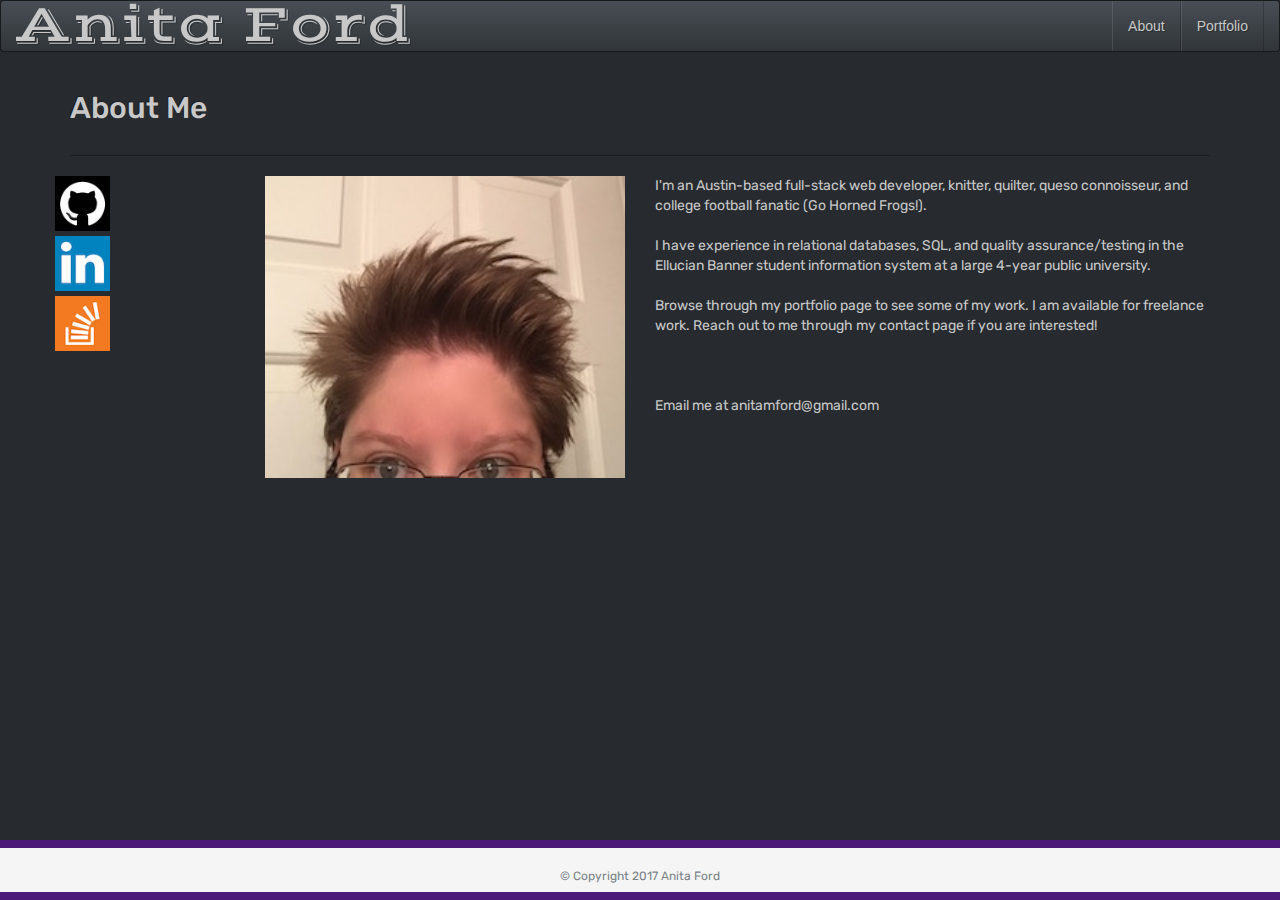
<file: index.html>
<!DOCTYPE html>
<html lang="en-us">
<head>

	<!-- Heroku Link:  https://stark-reef-29253.herokuapp.com/ -->
	<meta charset="utf-8">
	<meta name="viewport" content="width=device-width, initial-scale=1.0">
	<link rel="stylesheet" type="text/css" href="assets/css/reset.css">	
	

	<link rel="stylesheet" type="text/css" href="assets/css/bootstrap-theme.css">	
	<link rel="stylesheet" type="text/css" href="assets/css/animations.css">	
	
	<link rel="stylesheet" type="text/css" href="assets/css/custom.css">	
	

	<link href="https://fonts.googleapis.com/css?family=Rubik|Vast+Shadow" rel="stylesheet">

	<link rel="apple-touch-icon" sizes="57x57" href="./assets/images/favicon/apple-icon-57x57.png">
	<link rel="apple-touch-icon" sizes="60x60" href="./assets/images/favicon/apple-icon-60x60.png">
	<link rel="apple-touch-icon" sizes="72x72" href="./assets/images/favicon/apple-icon-72x72.png">
	<link rel="apple-touch-icon" sizes="76x76" href="./assets/images/favicon/apple-icon-76x76.png">
	<link rel="apple-touch-icon" sizes="114x114" href="./assets/images/favicon/apple-icon-114x114.png">
	<link rel="apple-touch-icon" sizes="120x120" href="./assets/images/favicon/apple-icon-120x120.png">
	<link rel="apple-touch-icon" sizes="144x144" href="./assets/images/favicon/apple-icon-144x144.png">
	<link rel="apple-touch-icon" sizes="152x152" href="./assets/images/favicon/apple-icon-152x152.png">
	<link rel="apple-touch-icon" sizes="180x180" href="./assets/images/favicon/apple-icon-180x180.png">
	<link rel="icon" type="image/png" sizes="192x192"  href="./assets/images/favicon/android-icon-192x192.png">
	<link rel="icon" type="image/png" sizes="32x32" href="./assets/images/favicon/favicon-32x32.png">
	<link rel="icon" type="image/png" sizes="96x96" href="./assets/images/favicon/favicon-96x96.png">
	<link rel="icon" type="image/png" sizes="16x16" href="./assets/images/favicon/favicon-16x16.png">
	<link rel="manifest" href="./assets/images/favicon/manifest.json">
	<meta name="msapplication-TileColor" content="#ffffff">
	<meta name="msapplication-TileImage" content="./assets/images/favicon/ms-icon-144x144.png">
	<meta name="theme-color" content="#ffffff">

	<title>Anita Ford Portfolio</title>

	
</head>
<body>

<div id="wrap">





<nav class="navbar navbar-default">
  <div class="container-fluid">
    <!-- Brand and toggle get grouped for better mobile display -->
    <div class="navbar-header">
      <a class="navbar-brand" >Anita Ford</a>
    </div>

    <!-- Collect the nav links, forms, and other content for toggling -->
    <div class="collapse navbar-collapse" id="bs-example-navbar-collapse-1">
      <ul class="nav navbar-nav navbar-right">
        <li role="presentation"><a href="index.html">About</a></li>
  		<li role="presentation"><a href="portfolio.html">Portfolio</a></li>
      </ul>
    </div><!-- /.navbar-collapse -->
  </div><!-- /.container-fluid -->
</nav>


<div class="container">

	<div class="row">
		<div class="col-md-12">
			<h2>About Me</h2>
		</div>
	</div>
	<hr>

	<div class="row">
		<div class="col-md-1">
			<div class="row">
				<a href="https://github.com/afordfa" target="_blank">
					<img class="contact-buttons" id="git-img" src="assets/images/git4.jpg" alt="Github">
				</a>
			</div>
			<div class="row">
				<a href="https://www.linkedin.com/in/anita-ford-36aaa5115" target="_blank">
					<img class="contact-buttons" src="assets/images/linkedIn.png" alt="LinkedIn">
				</a>
			</div>
			<div class="row">
				<a href="http://stackexchange.com/users/9925505/anita-ford" target="_blank">
					<img class="contact-buttons" src="assets/images/stackOverflow.png" alt="Stack Overflow">
				</a>
			</div>
		</div>
		<div class="col-md-1"></div>
		<div class="col-md-4">
			<img id="headshot" src="assets/images/me.jpg" alt="AnitaFordHeadshot">
		</div>
		<div class="col-md-6">
			<p id="introduction">
				I'm an Austin-based full-stack web developer, knitter, quilter, queso connoisseur, and college football fanatic (<em>Go Horned Frogs!</em>). <br>
				<br>
				I have experience in relational databases, SQL, and quality assurance/testing in the Ellucian Banner student information system at a large 4-year public university. <br>
				<br>
				Browse through my portfolio page to see some of my work. I am available for freelance work. Reach out to me through my contact page if you are interested!
			</p>
			<p id="contact-info">
				Email me at anitamford@gmail.com
			</p>
		</div>
	</div>


</div>

</div> 


<footer id="footer">
      <div class="container">
        <p class="text-muted">© Copyright 2017 Anita Ford</p>
      </div>
</footer>

			
				<!-- <footer class="footer">© Copyright 2017 Anita Ford</footer> -->



</body>
</html>
</file>
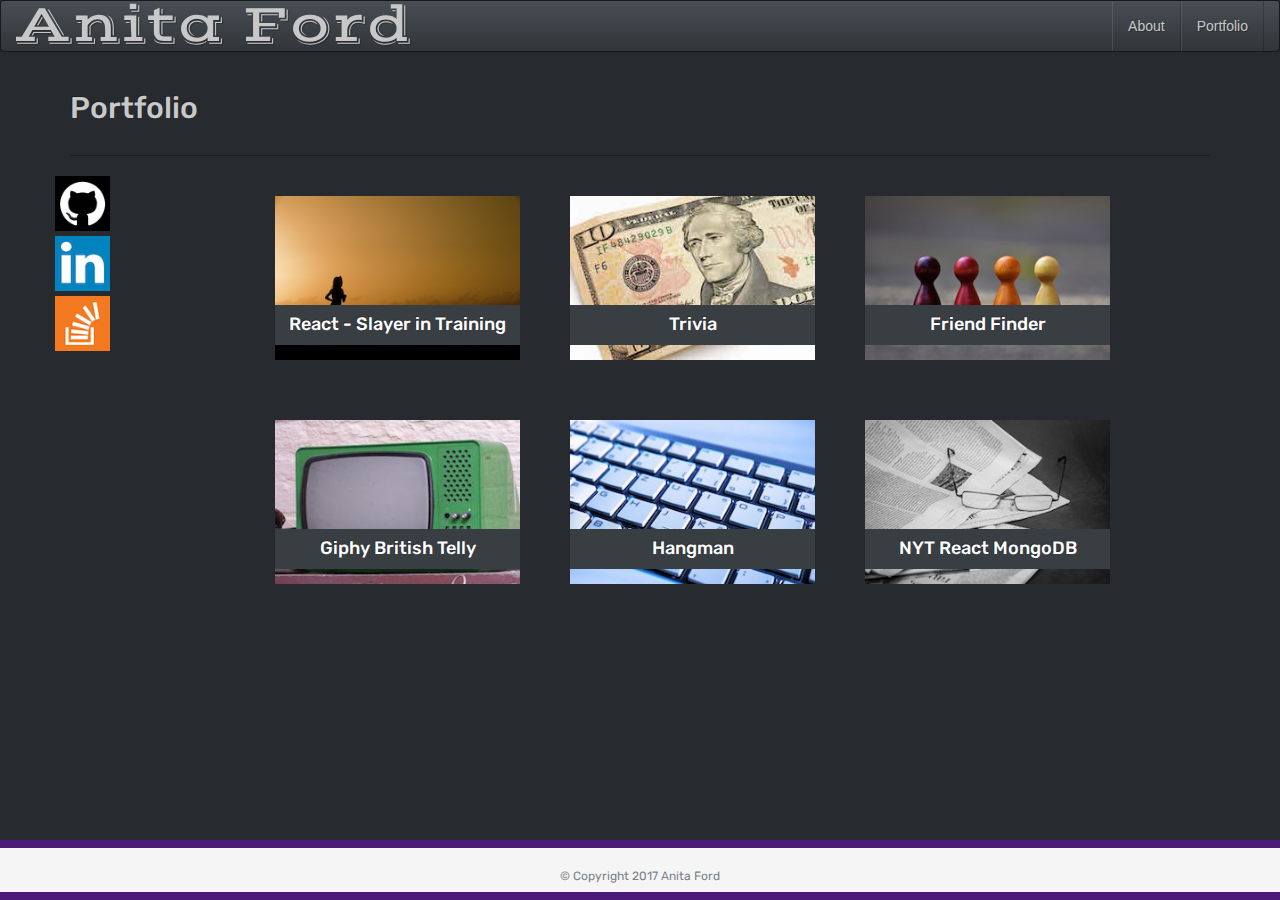
<file: portfolio.html>
<!DOCTYPE html>
<html lang="en-us">
<head>
	<meta charset="utf-8">
	<meta name="viewport" content="width=device-width, initial-scale=1.0">
	<link rel="stylesheet" type="text/css" href="assets/css/reset.css">	
	
	<!-- Latest compiled and minified CSS -->
<!-- 	<link rel="stylesheet" href="https://maxcdn.bootstrapcdn.com/bootstrap/3.3.7/css/bootstrap.min.css" integrity="sha384-BVYiiSIFeK1dGmJRAkycuHAHRg32OmUcww7on3RYdg4Va+PmSTsz/K68vbdEjh4u" crossorigin="anonymous"> -->

	<!-- Optional theme -->
<!-- 	<link rel="stylesheet" href="https://maxcdn.bootstrapcdn.com/bootstrap/3.3.7/css/bootstrap-theme.min.css" integrity="sha384-rHyoN1iRsVXV4nD0JutlnGaslCJuC7uwjduW9SVrLvRYooPp2bWYgmgJQIXwl/Sp" crossorigin="anonymous"> -->
	<link rel="stylesheet" type="text/css" href="assets/css/bootstrap-theme.css">
	<link rel="stylesheet" type="text/css" href="assets/css/custom.css">	

	<link href="https://fonts.googleapis.com/css?family=Rubik|Vast+Shadow" rel="stylesheet">

	<title>Anita Ford Portfolio</title>

	<!-- https://fast-savannah-24315.herokuapp.com/ -->
</head>
<body>

<div id="wrap">





<nav class="navbar navbar-default">
  <div class="container-fluid">
    <!-- Brand and toggle get grouped for better mobile display -->
    <div class="navbar-header">
      <a class="navbar-brand" >Anita Ford</a>
    </div>

    <!-- Collect the nav links, forms, and other content for toggling -->
    <div class="collapse navbar-collapse" id="bs-example-navbar-collapse-1">
      <ul class="nav navbar-nav navbar-right">
        <li role="presentation"><a href="index.html">About</a></li>
  		<li role="presentation"><a href="portfolio.html">Portfolio</a></li>
      </ul>
    </div><!-- /.navbar-collapse -->
  </div><!-- /.container-fluid -->
</nav>


<div class="container">
	<div class="row">
		<div class="col-md-12">
			<h2>Portfolio</h2>
		</div>
	</div>
	<hr>

	<div class="row">
		<div class="col-md-1">
			<div class="row">
				<a href="https://github.com/afordfa" target="_blank">
					<img class="contact-buttons" id="git-img" src="assets/images/git4.jpg" alt="Github">
				</a>
			</div>
			<div class="row">
				<a href="https://www.linkedin.com/in/anita-ford-36aaa5115">
					<img class="contact-buttons" src="assets/images/linkedIn.png" alt="LinkedIn">
				</a>
			</div>
			<div class="row">
				<a href="http://stackexchange.com/users/9925505/anita-ford">
					<img class="contact-buttons" src="assets/images/stackOverflow.png" alt="Stack Overflow">
				</a>
			</div>
		</div>
		<div class="col-md-1"></div>
		<div class="col-md-10">
			<div class="row">
				<div class="programTile col-md-4">
					<a href = "https://slayer-in-training.herokuapp.com/">
						<img src="assets/images/slayer.jpg" alt="Slayer Running">
						<h4 class="tileName">React - Slayer in Training</h4>
					</a>
				</div>

				<div class="programTile col-md-4">
					<a href = "https://afordfa.github.io/TriviaGame/.">
						<img src="assets/images/money.jpg" alt="keyboard">
						<h4 class="tileName">Trivia</h4>
					</a>
				</div>

				<div class="programTile col-md-4">
					<a href= "https://muppet-finder.herokuapp.com/">
						<img src="assets/images/players.jpeg" alt="Trivia Game">
						<h4 class="tileName">Friend Finder</h4>
					</a>
				</div>				


			</div>

			<div class="row">
				
				<div class="programTile col-md-4">
					<a href= "https://afordfa.github.io/giftastic/">
						<img src="assets/images/telly.jpg" alt="Computer">
						<h4 class="tileName">Giphy British Telly</h4>
					</a>
				</div>


				<div class="programTile col-md-4">
					<a href= "https://afordfa.github.io/hangman2/">
						<img src="assets/images/keyboard.jpg" alt="keyboard">
						<h4 class="tileName">Hangman</h4>
					</a>
				</div>

				<div class="programTile col-md-4">
					<a href= "https://my-nyt-app.herokuapp.com/">
						<img src="assets/images/newspaper.jpg" alt="newspaper">
						<h4 class="tileName">NYT React MongoDB</h4>
					</a>
				</div>				
				
			</div>




		</div>
	</div>


</div>

</div> 


<footer id="footer">
      <div class="container">
        <p class="text-muted">© Copyright 2017 Anita Ford</p>
      </div>
</footer>

			
				<!-- <footer class="footer">© Copyright 2017 Anita Ford</footer> -->



</body>
</html>
</file>
<file: assets/css/custom.css>
/* Styles go here */

/* Sticky footer styles
-------------------------------------------------- */

html,
body {
  height: 100%;
  /* The html and body elements cannot have any padding or margin. */
}

/* Wrapper for page content to push down footer */
#wrap {
  min-height: 100%;
  height: auto;
  /* Negative indent footer by its height */
  margin: 0 auto -60px;
  /* Pad bottom by footer height */
  padding: 0 0 60px;
}

.navbar-brand {
	font-family: 'Vast Shadow', cursive;
	font-size: 54px;
}


h2, h4,  p {
	font-family: 'Rubik', sans-serif;
}

.tileName {
	text-align: center;
}

/* Set the fixed height of the footer here */
#footer {
  height: 60px;
  background-color: #f5f5f5;
  text-align: center;
  border-bottom-style: solid;
  border-top-style: solid;
  border-width: 8px;
  border-color:  #4D1979;
  font-size: 12px;
}

#footer p{
	margin-top: 20px;
}



img.contact-buttons {
	margin-bottom: 5px
}

.programTile img{
	width: 100%;
}


img#headshot {
	width: 100%;
	height: auto;
}


.contact-buttons {
	width: 55px;
	height: auto;
}

#contact-info {
	margin-top: 60px;
}


/*PORTFOLIO PAGE*/

.tileName {  /*header inside portfolio tiles*/
	background-color: #393e43;
	color: #fff;
	/*font-family: 'Georgia', Times, Times New Roman, serif;*/
	position: relative;
	bottom: 65px;
	width: 100%;
	padding: 10px 0px 10px 0px;
	text-align: center;
}

.programTile {
	float: left;
	margin: 20px 10px 20px 10px;
	width: 275px;
	height: 184px;
}


.programTile:hover {
	-webkit-transition: all .2s ease-in-out;
    -moz-transition: all .2s ease-in-out;
    transition: all .2s ease-in-out;
	margin-top: -1px;
}
.programTile:hover .tileName {
	background-color: #4d1979;
}

a:hover {
	text-decoration: none;
}


input[type="text"],
textarea {
    width:66%;
    padding: 0;
    border: 1px solid #ccc;
    }



/*media queries*/

@media screen and (max-width: 980px) {
	 .contact-buttons {
		 width: 35px;
		 height: auto;

	 }

 	
 }

 @media screen and (max-width: 768px) {
	 .contact-buttons {
		 width: 35px;
		 height: auto;
	 }
	img#headshot {
		width: 300px;
		height: auto;
	}
   
 }

 @media screen and (max-width: 640px) { 

	 .contact-buttons {
		 width: 35px;
		 height: auto;
	 }
	img#headshot {
		width: 300px;
		height: auto;
	}	 

 }
</file>
<file: assets/css/animations.css>
/*animations*/

/******************
* Bounce in right *
*******************/


.animated { 
    -webkit-animation-duration: 1s; 
    animation-duration: 1s; 
    -webkit-animation-fill-mode: both; 
    animation-fill-mode: both; 
} 
.slow{
     -webkit-animation-duration: 1.5s; 
    animation-duration: 1.5s; 
    -webkit-animation-fill-mode: both; 
    animation-fill-mode: both; 
}
.slower{
     -webkit-animation-duration: 2s; 
    animation-duration: 2s; 
    -webkit-animation-fill-mode: both; 
    animation-fill-mode: both; 
}
.slowest{
     -webkit-animation-duration: 3s; 
    animation-duration: 3s; 
    -webkit-animation-fill-mode: both; 
    animation-fill-mode: both; 
}

.bounceInRight, .bounceInLeft, .bounceInUp, .bounceInDown{
    opacity:0;
    -webkit-transform: translateX(400px); 
    transform: translateX(400px); 
}
.fadeInRight, .fadeInLeft, .fadeInUp, .fadeInDown{
    opacity:0;
    -webkit-transform: translateX(400px); 
    transform: translateX(400px); 
}

.flipInX, .flipInY, .rotateIn, .rotateInUpLeft, .rotateInUpRight, .rotateInDownLeft, .rotateDownUpRight, .rollIn{
    opacity:0;
}

.lightSpeedInRight, .lightSpeedInLeft{
    opacity:0;
    -webkit-transform: translateX(400px); 
    transform: translateX(400px); 
}

/***********
* bounceIn *
************/
@-webkit-keyframes bounceIn { 
    0% { 
        opacity: 0; 
        -webkit-transform: scale(.3); 
    } 

    50% { 
        opacity: 1; 
        -webkit-transform: scale(1.05); 
    } 

    70% { 
        -webkit-transform: scale(.9); 
    } 

    100% { 
         -webkit-transform: scale(1); 
    } 
} 

@keyframes bounceIn { 
    0% { 
        opacity: 0; 
        transform: scale(.3); 
    } 

    50% { 
        opacity: 1; 
        transform: scale(1.05); 
    } 

    70% { 
        transform: scale(.9); 
    } 

    100% { 
        transform: scale(1); 
    } 
} 

.bounceIn.go { 
    -webkit-animation-name: bounceIn; 
    animation-name: bounceIn; 
}

/****************
* bounceInRight *
****************/

@-webkit-keyframes bounceInRight { 
    0% { 
        opacity: 0; 
        
        -webkit-transform: translateX(400px); 
    } 
    60% { 
        
        -webkit-transform: translateX(-30px); 
    } 
    80% { 
        -webkit-transform: translateX(10px); 
    } 
    100% {
    opacity: 1;
     
        -webkit-transform: translateX(0); 
    } 
} 

@keyframes bounceInRight { 
    0% { 
        opacity: 0; 
        
        transform: translateX(400px); 
    } 
    60% { 
        
        transform: translateX(-30px); 
    } 
    80% { 
        transform: translateX(10px); 
    } 
    100% {
    opacity: 1;
     
        transform: translateX(0); 
    } 
} 


.bounceInRight.go { 
    -webkit-animation-name: bounceInRight; 
    animation-name: bounceInRight; 
}

/******************
* Bounce in left *
*******************/

@-webkit-keyframes bounceInLeft { 
    0% { 
        opacity: 0; 
        
        -webkit-transform: translateX(-400px); 
    } 
    60% { 
       
        -webkit-transform: translateX(30px); 
    } 
    80% { 
        -webkit-transform: translateX(-10px); 
    } 
    100% {
        opacity: 1;
         
        -webkit-transform: translateX(0); 
    } 
} 

@keyframes bounceInLeft { 
    0% { 
        opacity: 0; 
        
        transform: translateX(-400px); 
    } 
    60% { 
       
        transform: translateX(30px); 
    } 
    80% { 
        transform: translateX(-10px); 
    } 
    100% {
        opacity: 1;
         
        transform: translateX(0); 
    } 
} 

.bounceInLeft.go { 
    -webkit-animation-name: bounceInLeft; 
    animation-name: bounceInLeft; 
}

/******************
* Bounce in up *
*******************/

@-webkit-keyframes bounceInUp { 
    0% { 
        opacity: 0; 
        
        -webkit-transform: translateY(400px); 
    } 
    60% { 
       
        -webkit-transform: translateY(-30px); 
    } 
    80% { 
        -webkit-transform: translateY(10px); 
    } 
    100% {
        opacity: 1;
         
        -webkit-transform: translateY(0); 
    } 
} 

@keyframes bounceInUp { 
    0% { 
        opacity: 0; 
        
        transform: translateY(400px); 
    } 
    60% { 
       
        transform: translateY(-30px); 
    } 
    80% { 
        transform: translateY(10px); 
    } 
    100% {
        opacity: 1;
         
        transform: translateY(0); 
    } 
} 

.bounceInUp.go { 
    -webkit-animation-name: bounceInUp; 
    animation-name: bounceInUp; 
}


/******************
* Bounce in down *
*******************/

@-webkit-keyframes bounceInDown { 
    0% { 
        opacity: 0; 
        
        -webkit-transform: translateY(-400px); 
    } 
    60% { 
       
        -webkit-transform: translateY(30px); 
    } 
    80% { 
        -webkit-transform: translateY(-10px); 
    } 
    100% {
        opacity: 1;
         
        -webkit-transform: translateY(0); 
    } 
} 

@keyframes bounceInDown { 
    0% { 
        opacity: 0; 
        
        transform: translateY(-400px); 
    } 
    60% { 
       
        transform: translateY(30px); 
    } 
    80% { 
        transform: translateY(-10px); 
    } 
    100% {
        opacity: 1;
         
        transform: translateY(0); 
    } 
} 

.bounceInDown.go { 
    -webkit-animation-name: bounceInDown; 
    animation-name: bounceInDown; 
}


/**********
* Fade In *
**********/ 
@-webkit-keyframes fadeIn { 
    0% {opacity: 0;} 
    100% {opacity: 1;
        display:block;} 
} 
@keyframes fadeIn { 
    0% {opacity: 0;} 
    100% {opacity: 1;
        display:block;} 
}
.fadeIn{
    opacity:0;
}
.fadeIn.go { 
    -webkit-animation-name: fadeIn; 
    animation-name: fadeIn; 
}

/**********
* Grow in *
***********/

@-webkit-keyframes growIn { 
    0% { 
        -webkit-transform: scale(0.2); 
        opacity:0;
    } 
    50% { 
        -webkit-transform: scale(1.2); 
        
    } 
    100% { 
        -webkit-transform: scale(1); 
        opacity:1;
    } 
} 
@keyframes growIn { 
    0% { 
        transform: scale(0.2); 
        opacity:0;
    } 
    50% { 
        transform: scale(1.2); 
        
    } 
    100% { 
        transform: scale(1); 
        opacity:1;
    } 
} 
.growIn { 

    -webkit-transform: scale(0.2);
    transform: scale(0.2);
    opacity:0;
}
.growIn.go{
    -webkit-animation-name: growIn; 
    animation-name: growIn; 
}

/********
* Shake *
********/
@-webkit-keyframes shake { 
    0%, 100% {-webkit-transform: translateX(0);} 
    10%, 30%, 50%, 70%, 90% {-webkit-transform: translateX(-10px);} 
    20%, 40%, 60%, 80% {-webkit-transform: translateX(10px);} 
} 
@keyframes shake { 
    0%, 100% {transform: translateX(0);} 
    10%, 30%, 50%, 70%, 90% {transform: translateX(-10px);} 
    20%, 40%, 60%, 80% {transform: translateX(10px);} 
} 
.shake.go { 
    -webkit-animation-name: shake; 
    animation-name: shake; 
}

/********
* ShakeUp *
********/
@-webkit-keyframes shakeUp { 
    0%, 100% {-webkit-transform: translateX(0);} 
    10%, 30%, 50%, 70%, 90% {-webkit-transform: translateY(-10px);} 
    20%, 40%, 60%, 80% {-webkit-transform: translateY(10px);} 
} 
@keyframes shakeUp { 
    0%, 100% {transform: translateY(0);} 
    10%, 30%, 50%, 70%, 90% {transform: translateY(-10px);} 
    20%, 40%, 60%, 80% {transform: translateY(10px);} 
} 
.shakeUp.go { 
    -webkit-animation-name: shakeUp; 
    animation-name: shakeUp; 
}

/*************
* FadeInLeft *
*************/

@-webkit-keyframes fadeInLeft { 
    0% { 
        opacity: 0; 
        -webkit-transform: translateX(-400px); 
    } 
    50%{
       opacity: 0.3; 
    }
    100% { 
        opacity: 1; 
        -webkit-transform: translateX(0); 
    } 
} 
@keyframes fadeInLeft { 
    0% { 
        opacity: 0; 
        transform: translateX(-400px); 
    } 
    50%{
       opacity: 0.3; 
    }
    100% { 
        opacity: 1; 
        transform: translateX(0); 
    } 
} 
.fadeInLeft{ 
    opacity: 0; 
    -webkit-transform: translateX(-400px); 
    transform: translateX(-400px);
}
.fadeInLeft.go { 
    -webkit-animation-name: fadeInLeft; 
    animation-name: fadeInLeft; 
}


/*************
* FadeInRight *
*************/

@-webkit-keyframes fadeInRight { 
    0% { 
        opacity: 0; 
        -webkit-transform: translateX(400px); 
    } 
    50%{
       opacity: 0.3; 
    }
    100% { 
        opacity: 1; 
        -webkit-transform: translateX(0); 
    } 
} 
@keyframes fadeInRight { 
    0% { 
        opacity: 0; 
        transform: translateX(400px); 
    } 
    50%{
       opacity: 0.3; 
    }
    100% { 
        opacity: 1; 
        transform: translateX(0); 
    } 
} 
.fadeInRight{ 
    opacity: 0; 
    -webkit-transform: translateX(400px); 
    transform: translateX(400px);
}
.fadeInRight.go { 
    -webkit-animation-name: fadeInRight; 
    animation-name: fadeInRight; 
}

/*************
* FadeInUp *
*************/

@-webkit-keyframes fadeInUp { 
    0% { 
        opacity: 0; 
        -webkit-transform: translateY(400px); 
    } 
    50%{
       opacity: 0.3; 
    }
    100% { 
        opacity: 1; 
        -webkit-transform: translateY(0); 
    } 
} 
@keyframes fadeInUp { 
    0% { 
        opacity: 0; 
        transform: translateY(400px); 
    } 
    50%{
       opacity: 0.3; 
    }
    100% { 
        opacity: 1; 
        transform: translateY(0); 
    } 
} 
.fadeInUp{ 
    opacity: 0; 
    -webkit-transform: translateY(400px); 
    transform: translateY(400px);
}
.fadeInUp.go { 
    -webkit-animation-name: fadeInUp; 
    animation-name: fadeInUp; 
}

/*************
* FadeInDown *
*************/

@-webkit-keyframes fadeInDown { 
    0% { 
        opacity: 0; 
        -webkit-transform: translateY(-400px); 
    } 
    50%{
       opacity: 0.3; 
    }
    100% { 
        opacity: 1; 
        -webkit-transform: translateY(0); 
    } 
} 
@keyframes fadeInDown { 
    0% { 
        opacity: 0; 
        transform: translateY(-400px); 
    } 
    50%{
       opacity: 0.3; 
    }
    100% { 
        opacity: 1; 
        transform: translateY(0); 
    } 
} 
.fadeInDown{ 
    opacity: 0; 
    -webkit-transform: translateY(-400px); 
    transform: translateY(-400px);
}
.fadeInDown.go { 
    -webkit-animation-name: fadeInDown; 
    animation-name: fadeInDown; 
}

/*****************
* rotateIn *
*****************/
@-webkit-keyframes rotateIn { 
    0% { 
        -webkit-transform-origin: center center; 
        -webkit-transform: rotate(-200deg); 
        opacity: 0; 
    } 
    100% { 
        -webkit-transform-origin: center center; 
        -webkit-transform: rotate(0); 
        opacity: 1; 
    } 
} 
@keyframes rotateIn { 
    0% { 
        transform-origin: center center; 
        transform: rotate(-200deg); 
        opacity: 0; 
    } 
    100% { 
        transform-origin: center center; 
        transform: rotate(0); 
        opacity: 1; 
    } 
} 
.rotateIn.go { 
    -webkit-animation-name: rotateIn; 
    animation-name: rotateIn; 
}

/*****************
* rotateInUpLeft *
*****************/

@-webkit-keyframes rotateInUpLeft { 
    0% { 
        -webkit-transform-origin: left bottom; 
        -webkit-transform: rotate(90deg); 
        opacity: 0; 
    } 
    100% { 
        -webkit-transform-origin: left bottom; 
        -webkit-transform: rotate(0); 
        opacity: 1; 
    } 
} 
@keyframes rotateInUpLeft { 
    0% { 
        transform-origin: left bottom; 
        transform: rotate(90deg); 
        opacity: 0; 
    } 
    100% { 
        transform-origin: left bottom; 
        transform: rotate(0); 
        opacity: 1; 
    } 
} 
.rotateInUpLeft.go { 
    -webkit-animation-name: rotateInUpLeft; 
    animation-name: rotateInUpLeft; 
}

/*******************
* rotateInDownLeft *
*******************/
@-webkit-keyframes rotateInDownLeft { 
    0% { 
        -webkit-transform-origin: left bottom; 
        -webkit-transform: rotate(-90deg); 
        opacity: 0; 
    } 
    100% { 
        -webkit-transform-origin: left bottom; 
        -webkit-transform: rotate(0); 
        opacity: 1; 
    } 
} 
@keyframes rotateInDownLeft { 
    0% { 
        transform-origin: left bottom; 
        transform: rotate(-90deg); 
        opacity: 0; 
    } 
    100% { 
        transform-origin: left bottom; 
        transform: rotate(0); 
        opacity: 1; 
    } 
} 
.rotateInDownLeft.go { 
    -webkit-animation-name: rotateInDownLeft; 
    animation-name: rotateInDownLeft; 
}

/******************
* rotateInUpRight *
*******************/

@-webkit-keyframes rotateInUpRight { 
    0% { 
        -webkit-transform-origin: right bottom; 
        -webkit-transform: rotate(-90deg); 
        opacity: 0; 
    } 
    100% { 
        -webkit-transform-origin: right bottom; 
        -webkit-transform: rotate(0); 
        opacity: 1; 
    } 
} 
@keyframes rotateInUpRight { 
    0% { 
        transform-origin: right bottom; 
        transform: rotate(-90deg); 
        opacity: 0; 
    } 
    100% { 
        transform-origin: right bottom; 
        transform: rotate(0); 
        opacity: 1; 
    } 
} 
.rotateInUpRight.go { 
    -webkit-animation-name: rotateInUpRight; 
    animation-name: rotateInUpRight; 
}

/********************
* rotateInDownRight *
********************/

@-webkit-keyframes rotateInDownRight { 
    0% { 
        -webkit-transform-origin: right bottom; 
        -webkit-transform: rotate(90deg); 
        opacity: 0; 
    } 
    100% { 
        -webkit-transform-origin: right bottom; 
        -webkit-transform: rotate(0); 
        opacity: 1; 
    } 
} 
@keyframes rotateInDownRight { 
    0% { 
        transform-origin: right bottom; 
        transform: rotate(90deg); 
        opacity: 0; 
    } 
    100% { 
        transform-origin: right bottom; 
        transform: rotate(0); 
        opacity: 1; 
    } 
} 
.rotateInDownRight.go { 
    -webkit-animation-name: rotateInDownRight; 
    animation-name: rotateInDownRight; 
}

/*********
* rollIn *
**********/

@-webkit-keyframes rollIn { 
    0% { opacity: 0; -webkit-transform: translateX(-100%) rotate(-120deg); } 
    100% { opacity: 1; -webkit-transform: translateX(0px) rotate(0deg); } 
} 
@keyframes rollIn { 
    0% { opacity: 0; transform: translateX(-100%) rotate(-120deg); } 
    100% { opacity: 1; transform: translateX(0px) rotate(0deg); } 
} 
.rollIn.go { 
    -webkit-animation-name: rollIn; 
    animation-name: rollIn; 
}

/*********
* wiggle *
**********/

@-webkit-keyframes wiggle { 
    0% { -webkit-transform: skewX(9deg); } 
    10% { -webkit-transform: skewX(-8deg); } 
    20% { -webkit-transform: skewX(7deg); } 
    30% { -webkit-transform: skewX(-6deg); } 
    40% { -webkit-transform: skewX(5deg); } 
    50% { -webkit-transform: skewX(-4deg); } 
    60% { -webkit-transform: skewX(3deg); } 
    70% { -webkit-transform: skewX(-2deg); } 
    80% { -webkit-transform: skewX(1deg); } 
    90% { -webkit-transform: skewX(0deg); } 
    100% { -webkit-transform: skewX(0deg); } 
} 
@keyframes wiggle { 
    0% { transform: skewX(9deg); } 
    10% { transform: skewX(-8deg); } 
    20% { transform: skewX(7deg); } 
    30% { transform: skewX(-6deg); } 
    40% { transform: skewX(5deg); } 
    50% { transform: skewX(-4deg); } 
    60% { transform: skewX(3deg); } 
    70% { transform: skewX(-2deg); } 
    80% { transform: skewX(1deg); } 
    90% { transform: skewX(0deg); } 
    100% { transform: skewX(0deg); } 
} 
.wiggle.go { 
    -webkit-animation-name: wiggle; 
    animation-name: wiggle; 
    -webkit-animation-timing-function: ease-in; 
    animation-timing-function: ease-in; 
} 

/********
* swing *
*********/

@-webkit-keyframes swing { 
    20%, 40%, 60%, 80%, 100% { -webkit-transform-origin: top center; } 
    20% { -webkit-transform: rotate(15deg); } 
    40% { -webkit-transform: rotate(-10deg); } 
    60% { -webkit-transform: rotate(5deg); } 
    80% { -webkit-transform: rotate(-5deg); } 
    100% { -webkit-transform: rotate(0deg); } 
} 
@keyframes swing { 
    20% { transform: rotate(15deg); } 
    40% { transform: rotate(-10deg); } 
    60% { transform: rotate(5deg); } 
    80% { transform: rotate(-5deg); } 
    100% { transform: rotate(0deg); } 
} 
.swing.go { 
    -webkit-transform-origin: top center; 
    transform-origin: top center; 
    -webkit-animation-name: swing; 
    animation-name: swing; 
}

/*******
* tada *
********/

@-webkit-keyframes tada { 
    0% {-webkit-transform: scale(1);} 
    10%, 20% {-webkit-transform: scale(0.9) rotate(-3deg);} 
    30%, 50%, 70%, 90% {-webkit-transform: scale(1.1) rotate(3deg);} 
    40%, 60%, 80% {-webkit-transform: scale(1.1) rotate(-3deg);} 
    100% {-webkit-transform: scale(1) rotate(0);} 
} 
@keyframes tada { 
    0% {transform: scale(1);} 
    10%, 20% {transform: scale(0.9) rotate(-3deg);} 
    30%, 50%, 70%, 90% {transform: scale(1.1) rotate(3deg);} 
    40%, 60%, 80% {transform: scale(1.1) rotate(-3deg);} 
    100% {transform: scale(1) rotate(0);} 
} 
.tada.go { 
    -webkit-animation-name: tada; 
    animation-name: tada; 
}

/*********
* wobble *
**********/

@-webkit-keyframes wobble { 
  0% { -webkit-transform: translateX(0%); } 
  15% { -webkit-transform: translateX(-25%) rotate(-5deg); } 
  30% { -webkit-transform: translateX(20%) rotate(3deg); } 
  45% { -webkit-transform: translateX(-15%) rotate(-3deg); } 
  60% { -webkit-transform: translateX(10%) rotate(2deg); } 
  75% { -webkit-transform: translateX(-5%) rotate(-1deg); } 
  100% { -webkit-transform: translateX(0%); } 
} 
@keyframes wobble { 
  0% { transform: translateX(0%); } 
  15% { transform: translateX(-25%) rotate(-5deg); } 
  30% { transform: translateX(20%) rotate(3deg); } 
  45% { transform: translateX(-15%) rotate(-3deg); } 
  60% { transform: translateX(10%) rotate(2deg); } 
  75% { transform: translateX(-5%) rotate(-1deg); } 
  100% { transform: translateX(0%); } 
} 
.wobble.go { 
    -webkit-animation-name: wobble; 
    animation-name: wobble; 
}

/********
* pulse *
*********/

@-webkit-keyframes pulse { 
    0% { -webkit-transform: scale(1); } 
    50% { -webkit-transform: scale(1.1); } 
    100% { -webkit-transform: scale(1); } 
} 
@keyframes pulse { 
    0% { transform: scale(1); } 
    50% { transform: scale(1.1); } 
    100% { transform: scale(1); } 
} 
.pulse.go { 
    -webkit-animation-name: pulse; 
    animation-name: pulse; 
}

/***************
* lightSpeedInRight *
****************/
@-webkit-keyframes lightSpeedInRight { 
   0% { -webkit-transform: translateX(100%) skewX(-30deg); opacity: 0; } 
    60% { -webkit-transform: translateX(-20%) skewX(30deg); opacity: 1; } 
    80% { -webkit-transform: translateX(0%) skewX(-15deg); opacity: 1; } 
    100% { -webkit-transform: translateX(0%) skewX(0deg); opacity: 1; } 
} 
@keyframes lightSpeedInRight { 
    0% { transform: translateX(100%) skewX(-30deg); opacity: 0; } 
    60% { transform: translateX(-20%) skewX(30deg); opacity: 1; } 
    80% { transform: translateX(0%) skewX(-15deg); opacity: 1; } 
    100% { transform: translateX(0%) skewX(0deg); opacity: 1; } 
} 
.lightSpeedInRight.go { 
    -webkit-animation-name: lightSpeedInRight; 
    animation-name: lightSpeedInRight; 
    -webkit-animation-timing-function: ease-out; 
    animation-timing-function: ease-out; 
} 

/***************
* lightSpeedInLeft *
****************/
@-webkit-keyframes lightSpeedInLeft { 
   0% { -webkit-transform: translateX(-100%) skewX(30deg); opacity: 0; } 
    60% { -webkit-transform: translateX(20%) skewX(-30deg); opacity: 1; } 
    80% { -webkit-transform: translateX(0%) skewX(15deg); opacity: 1; } 
    100% { -webkit-transform: translateX(0%) skewX(0deg); opacity: 1; } 
} 
@keyframes lightSpeedInLeft { 
    0% { transform: translateX(-100%) skewX(30deg); opacity: 0; } 
    60% { transform: translateX(20%) skewX(-30deg); opacity: 1; } 
    80% { transform: translateX(0%) skewX(15deg); opacity: 1; } 
    100% { transform: translateX(0%) skewX(0deg); opacity: 1; } 
} 
.lightSpeedInLeft.go { 
    -webkit-animation-name: lightSpeedInLeft; 
    animation-name: lightSpeedInLeft; 
    -webkit-animation-timing-function: ease-out; 
    animation-timing-function: ease-out; 
} 


/*******
* Flip *
*******/
@-webkit-keyframes flip { 
    0% { 
        -webkit-transform: perspective(400px) rotateY(0); 
        -webkit-animation-timing-function: ease-out; 
    } 
    40% { 
        -webkit-transform: perspective(400px) translateZ(150px) rotateY(170deg); 
        -webkit-animation-timing-function: ease-out; 
    } 
    50% { 
        -webkit-transform: perspective(400px) translateZ(150px) rotateY(190deg) scale(1); 
        -webkit-animation-timing-function: ease-in; 
    } 
    80% { 
        -webkit-transform: perspective(400px) rotateY(360deg) scale(.95); 
        -webkit-animation-timing-function: ease-in; 
    } 
    100% { 
        -webkit-transform: perspective(400px) scale(1); 
        -webkit-animation-timing-function: ease-in; 
    } 
}
@keyframes flip { 
    0% { 
        transform: perspective(400px) rotateY(0); 
        animation-timing-function: ease-out; 
    } 
    40% { 
        transform: perspective(400px) translateZ(150px) rotateY(170deg); 
        animation-timing-function: ease-out; 
    } 
    50% { 
        transform: perspective(400px) translateZ(150px) rotateY(190deg) scale(1); 
        animation-timing-function: ease-in; 
    } 
    80% { 
        transform: perspective(400px) rotateY(360deg) scale(.95); 
        animation-timing-function: ease-in; 
    } 
    100% { 
        transform: perspective(400px) scale(1); 
        animation-timing-function: ease-in; 
    } 
} 
.flip.go { 
    -webkit-backface-visibility: visible !important; 
    -webkit-animation-name: flip; 
    backface-visibility: visible !important; 
    animation-name: flip; 
}

/**********
* flipInX *
**********/
@-webkit-keyframes flipInX { 
    0% { 
        -webkit-transform: perspective(400px) rotateX(90deg); 
        opacity: 0; 
    } 
    40% { 
        -webkit-transform: perspective(400px) rotateX(-10deg); 
    } 
    70% { 
        -webkit-transform: perspective(400px) rotateX(10deg); 
    } 
    100% { 
        -webkit-transform: perspective(400px) rotateX(0deg); 
        opacity: 1; 
    } 
} 
@keyframes flipInX { 
    0% { 
        transform: perspective(400px) rotateX(90deg); 
        opacity: 0; 
    } 
    40% { 
        transform: perspective(400px) rotateX(-10deg); 
    } 
    70% { 
        transform: perspective(400px) rotateX(10deg); 
    } 
    100% { 
        transform: perspective(400px) rotateX(0deg); 
        opacity: 1; 
    } 
} 
.flipInX.go { 
    -webkit-backface-visibility: visible !important; 
    -webkit-animation-name: flipInX; 
    backface-visibility: visible !important; 
    animation-name: flipInX; 
}

/**********
* flipInY *
**********/

@-webkit-keyframes flipInY { 
    0% { 
        -webkit-transform: perspective(400px) rotateY(90deg); 
        opacity: 0; 
    } 
    40% { 
        -webkit-transform: perspective(400px) rotateY(-10deg); 
    } 
    70% { 
        -webkit-transform: perspective(400px) rotateY(10deg); 
    } 
    100% { 
        -webkit-transform: perspective(400px) rotateY(0deg); 
        opacity: 1; 
    } 
} 
@keyframes flipInY { 
    0% { 
        transform: perspective(400px) rotateY(90deg); 
        opacity: 0; 
    } 
    40% { 
        transform: perspective(400px) rotateY(-10deg); 
    } 
    70% { 
        transform: perspective(400px) rotateY(10deg); 
    } 
    100% { 
        transform: perspective(400px) rotateY(0deg); 
        opacity: 1; 
    } 
} 
.flipInY.go { 
    -webkit-backface-visibility: visible !important; 
    -webkit-animation-name: flipInY; 
    backface-visibility: visible !important; 
    animation-name: flipInY; 
}

/*****************
* Out animations *
*****************/


/************
* bounceOut *
*************/
@-webkit-keyframes bounceOut { 
    0% { 
        -webkit-transform: scale(1); 
    } 
    25% { 
        -webkit-transform: scale(.95); 
    } 
    50% { 
        opacity: 1; 
        -webkit-transform: scale(1.1); 
    } 
    100% { 
        opacity: 0; 
        -webkit-transform: scale(.3); 
    } 
} 
@keyframes bounceOut { 
    0% { 
        transform: scale(1); 
    } 
    25% { 
        transform: scale(.95); 
    } 
    50% { 
        opacity: 1; 
        transform: scale(1.1); 
    } 
    100% { 
        opacity: 0; 
        transform: scale(.3); 
    } 
} 
.bounceOut.goAway { 
    -webkit-animation-name: bounceOut; 
    animation-name: bounceOut; 
}

/************
* bounceOutUp *
*************/
@-webkit-keyframes bounceOutUp { 
    0% { 
        -webkit-transform: translateY(0); 
    } 
    20% { 
        opacity: 1; 
        -webkit-transform: translateY(20px); 
    } 
    100% { 
        opacity: 0; 
        -webkit-transform: translateY(-2000px); 
    } 
} 
@keyframes bounceOutUp { 
    0% { 
        transform: translateY(0); 
    } 
    20% { 
        opacity: 1; 
        transform: translateY(20px); 
    } 
    100% { 
        opacity: 0; 
        transform: translateY(-2000px); 
    } 
} 
.bounceOutUp.goAway { 
    -webkit-animation-name: bounceOutUp; 
    animation-name: bounceOutUp; 
}

/************
* bounceOutDown *
*************/
@-webkit-keyframes bounceOutDown { 
    0% { 
        -webkit-transform: translateY(0); 
    } 
    20% { 
        opacity: 1; 
        -webkit-transform: translateY(-20px); 
    } 
    100% { 
        opacity: 0; 
        -webkit-transform: translateY(2000px); 
    } 
} 
@keyframes bounceOutDown { 
    0% { 
        transform: translateY(0); 
    } 
    20% { 
        opacity: 1; 
        transform: translateY(-20px); 
    } 
    100% { 
        opacity: 0; 
        transform: translateY(2000px); 
    } 
} 
.bounceOutDown.goAway { 
    -webkit-animation-name: bounceOutDown; 
    animation-name: bounceOutDown; 
}


/************
* bounceOutLeft *
*************/
@-webkit-keyframes bounceOutLeft { 
    0% { 
        -webkit-transform: translateX(0); 
    } 
    20% { 
        opacity: 1; 
        -webkit-transform: translateX(20px); 
    } 
    100% { 
        opacity: 0; 
        -webkit-transform: translateX(-2000px); 
    } 
} 
@keyframes bounceOutLeft { 
    0% { 
        transform: translateX(0); 
    } 
    20% { 
        opacity: 1; 
        transform: translateX(20px); 
    } 
    100% { 
        opacity: 0; 
        transform: translateX(-2000px); 
    } 
} 
.bounceOutLeft.goAway { 
    -webkit-animation-name: bounceOutLeft; 
    animation-name: bounceOutLeft; 
}

/************
* bounceOutRight *
*************/
@-webkit-keyframes bounceOutRight { 
    0% { 
        -webkit-transform: translateX(0); 
    } 
    20% { 
        opacity: 1; 
        -webkit-transform: translateX(-20px); 
    } 
    100% { 
        opacity: 0; 
        -webkit-transform: translateX(2000px); 
    } 
} 
@keyframes bounceOutRight { 
    0% { 
        transform: translateX(0); 
    } 
    20% { 
        opacity: 1; 
        transform: translateX(-20px); 
    } 
    100% { 
        opacity: 0; 
        transform: translateX(2000px); 
    } 
} 
.bounceOutRight.goAway { 
    -webkit-animation-name: bounceOutRight; 
    animation-name: bounceOutRight; 
}

/************
* fadeOut *
*************/
@-webkit-keyframes fadeOut { 
    0% {opacity: 1;} 
    100% {opacity: 0;} 
} 
@keyframes fadeOut { 
    0% {opacity: 1;} 
    100% {opacity: 0;} 
} 
.fadeOut.goAway { 
    -webkit-animation-name: fadeOut; 
    animation-name: fadeOut; 
}

/************
* fadeOutUp *
*************/
@-webkit-keyframes fadeOutUp { 
    0% { 
        opacity: 1; 
        -webkit-transform: translateY(0); 
    } 
    100% { 
        opacity: 0; 
        -webkit-transform: translateY(-2000px); 
    } 
} 
@keyframes fadeOutUp { 
    0% { 
        opacity: 1; 
        transform: translateY(0); 
    } 
    100% { 
        opacity: 0; 
        transform: translateY(-2000px); 
    } 
} 
.fadeOutUp.goAway { 
    -webkit-animation-name: fadeOutUp; 
    animation-name: fadeOutUp; 
}

/************
* fadeOutDown *
*************/
@-webkit-keyframes fadeOutDown { 
    0% { 
        opacity: 1; 
        -webkit-transform: translateY(0); 
    } 
    100% { 
        opacity: 0; 
        -webkit-transform: translateY(2000px); 
    } 
} 
@keyframes fadeOutDown { 
    0% { 
        opacity: 1; 
        transform: translateY(0); 
    } 
    100% { 
        opacity: 0; 
        transform: translateY(2000px); 
    } 
} 
.fadeOutDown.goAway { 
    -webkit-animation-name: fadeOutDown; 
    animation-name: fadeOutDown; 
}

/************
* fadeOutLeft *
*************/
@-webkit-keyframes fadeOutLeft { 
    0% { 
        opacity: 1; 
        -webkit-transform: translateX(0); 
    } 
    100% { 
        opacity: 0; 
        -webkit-transform: translateX(-2000px); 
    } 
} 
@keyframes fadeOutLeft { 
    0% { 
        opacity: 1; 
        transform: translateX(0); 
    } 
    100% { 
        opacity: 0; 
        transform: translateX(-2000px); 
    } 
} 
.fadeOutLeft.goAway { 
    -webkit-animation-name: fadeOutLeft; 
    animation-name: fadeOutLeft; 
}

/************
* fadeOutRight *
*************/
@-webkit-keyframes fadeOutRight { 
    0% { 
        opacity: 1; 
        -webkit-transform: translateX(0); 
    } 
    100% { 
        opacity: 0; 
        -webkit-transform: translateX(2000px); 
    } 
} 
@keyframes fadeOutRight { 
    0% { 
        opacity: 1; 
        transform: translateX(0); 
    } 
    100% { 
        opacity: 0; 
        transform: translateX(2000px); 
    } 
} 
.fadeOutRight.goAway { 
    -webkit-animation-name: fadeOutRight; 
    animation-name: fadeOutRight; 
}
/************
* flipOutX *
*************/
@-webkit-keyframes flipOutX { 
    0% { 
        -webkit-transform: perspective(400px) rotateX(0deg); 
        opacity: 1; 
    } 
    100% { 
        -webkit-transform: perspective(400px) rotateX(90deg); 
        opacity: 0; 
    } 
} 
@keyframes flipOutX { 
    0% { 
        transform: perspective(400px) rotateX(0deg); 
        opacity: 1; 
    } 
    100% { 
        transform: perspective(400px) rotateX(90deg); 
        opacity: 0; 
    } 
} 
.flipOutX.goAway { 
    -webkit-animation-name: flipOutX; 
    -webkit-backface-visibility: visible !important; 
    animation-name: flipOutX; 
    backface-visibility: visible !important; 
}

/************
* flipOutY *
*************/
@-webkit-keyframes flipOutY { 
    0% { 
        -webkit-transform: perspective(400px) rotateY(0deg); 
        opacity: 1; 
    } 
    100% { 
        -webkit-transform: perspective(400px) rotateY(90deg); 
        opacity: 0; 
    } 
} 
@keyframes flipOutY { 
    0% { 
        transform: perspective(400px) rotateY(0deg); 
        opacity: 1; 
    } 
    100% { 
        transform: perspective(400px) rotateY(90deg); 
        opacity: 0; 
    } 
} 
.flipOutY { 
    -webkit-backface-visibility: visible !important; 
    -webkit-animation-name: flipOutY; 
    backface-visibility: visible !important; 
    animation-name: flipOutY; 
}

/************
* lightSpeedOutRight *
*************/
@-webkit-keyframes lightSpeedOutRight { 
    0% { -webkit-transform: translateX(0%) skewX(0deg); opacity: 1; } 
    100% { -webkit-transform: translateX(100%) skewX(-30deg); opacity: 0; } 
} 
@keyframes lightSpeedOutRight { 
    0% { transform: translateX(0%) skewX(0deg); opacity: 1; } 
    100% { transform: translateX(100%) skewX(-30deg); opacity: 0; } 
} 
.lightSpeedOutRight.goAway { 
    -webkit-animation-name: lightSpeedOutRight; 
    animation-name: lightSpeedOutRight; 
    -webkit-animation-timing-function: ease-in; 
    animation-timing-function: ease-in; 
} 


/************
* lightSpeedOutLeft *
*************/
@-webkit-keyframes lightSpeedOutLeft { 
    0% { -webkit-transform: translateX(0%) skewX(0deg); opacity: 1; } 
    100% { -webkit-transform: translateX(-100%) skewX(30deg); opacity: 0; } 
} 
@keyframes lightSpeedOutLeft { 
    0% { transform: translateX(0%) skewX(0deg); opacity: 1; } 
    100% { transform: translateX(-100%) skewX(30deg); opacity: 0; } 
} 
.lightSpeedOutLeft.goAway { 
    -webkit-animation-name: lightSpeedOutLeft; 
    animation-name: lightSpeedOutLeft; 
    -webkit-animation-timing-function: ease-in; 
    animation-timing-function: ease-in; 

} 

/************
* rotateOut *
*************/
@-webkit-keyframes rotateOut { 
    0% { 
        -webkit-transform-origin: center center; 
        -webkit-transform: rotate(0); 
        opacity: 1; 
    } 
    100% { 
        -webkit-transform-origin: center center; 
        -webkit-transform: rotate(200deg); 
        opacity: 0; 
    } 
} 
@keyframes rotateOut { 
    0% { 
        transform-origin: center center; 
        transform: rotate(0); 
        opacity: 1; 
    } 
    100% { 
        transform-origin: center center; 
        transform: rotate(200deg); 
        opacity: 0; 
    } 
} 
.rotateOut.goAway { 
    -webkit-animation-name: rotateOut; 
    animation-name: rotateOut; 
}


/************
* rotateOutUpLeft *
*************/
@-webkit-keyframes rotateOutUpLeft { 
    0% { 
        -webkit-transform-origin: left bottom; 
        -webkit-transform: rotate(0); 
        opacity: 1; 
    } 
    100% { 
        -webkit-transform-origin: left bottom; 
        -webkit-transform: rotate(-90deg); 
        opacity: 0; 
    } 
} 
@keyframes rotateOutUpLeft { 
    0% { 
        transform-origin: left bottom; 
        transform: rotate(0); 
        opacity: 1; 
    } 
    100% { 
        -transform-origin: left bottom; 
        -transform: rotate(-90deg); 
        opacity: 0; 
    } 
} 
.rotateOutUpLeft.goAway { 
    -webkit-animation-name: rotateOutUpLeft; 
    animation-name: rotateOutUpLeft; 
}

/************
* rotateOutDownLeft *
*************/

@-webkit-keyframes rotateOutDownLeft { 
    0% { 
        -webkit-transform-origin: left bottom; 
        -webkit-transform: rotate(0); 
        opacity: 1; 
    } 
    100% { 
        -webkit-transform-origin: left bottom; 
        -webkit-transform: rotate(90deg); 
        opacity: 0; 
    } 
} 
@keyframes rotateOutDownLeft { 
    0% { 
        transform-origin: left bottom; 
        transform: rotate(0); 
        opacity: 1; 
    } 
    100% { 
        transform-origin: left bottom; 
        transform: rotate(90deg); 
        opacity: 0; 
    } 
} 
.rotateOutDownLeft.goAway { 
    -webkit-animation-name: rotateOutDownLeft; 
    animation-name: rotateOutDownLeft; 
}
/************
* rotateOutUpRight *
*************/

@-webkit-keyframes rotateOutUpRight { 
    0% { 
        -webkit-transform-origin: right bottom; 
        -webkit-transform: rotate(0); 
        opacity: 1; 
    } 
    100% { 
        -webkit-transform-origin: right bottom; 
        -webkit-transform: rotate(90deg); 
        opacity: 0; 
    } 
} 
@keyframes rotateOutUpRight { 
    0% { 
        transform-origin: right bottom; 
        transform: rotate(0); 
        opacity: 1; 
    } 
    100% { 
        transform-origin: right bottom; 
        transform: rotate(90deg); 
        opacity: 0; 
    } 
} 
.rotateOutUpRight.goAway { 
    -webkit-animation-name: rotateOutUpRight; 
    animation-name: rotateOutUpRight; 
}

/************
* rollOut *
*************/
@-webkit-keyframes rollOut { 
    0% { 
        opacity: 1; 
        -webkit-transform: translateX(0px) rotate(0deg); 
    } 
    100% { 
        opacity: 0; 
        -webkit-transform: translateX(100%) rotate(120deg); 
    } 
} 
@keyframes rollOut { 
    0% { 
        opacity: 1; 
        transform: translateX(0px) rotate(0deg); 
    } 
    100% { 
        opacity: 0; 
        transform: translateX(100%) rotate(120deg); 
    } 
} 
.rollOut.goAway { 
    -webkit-animation-name: rollOut; 
    animation-name: rollOut; 
}
</file>
